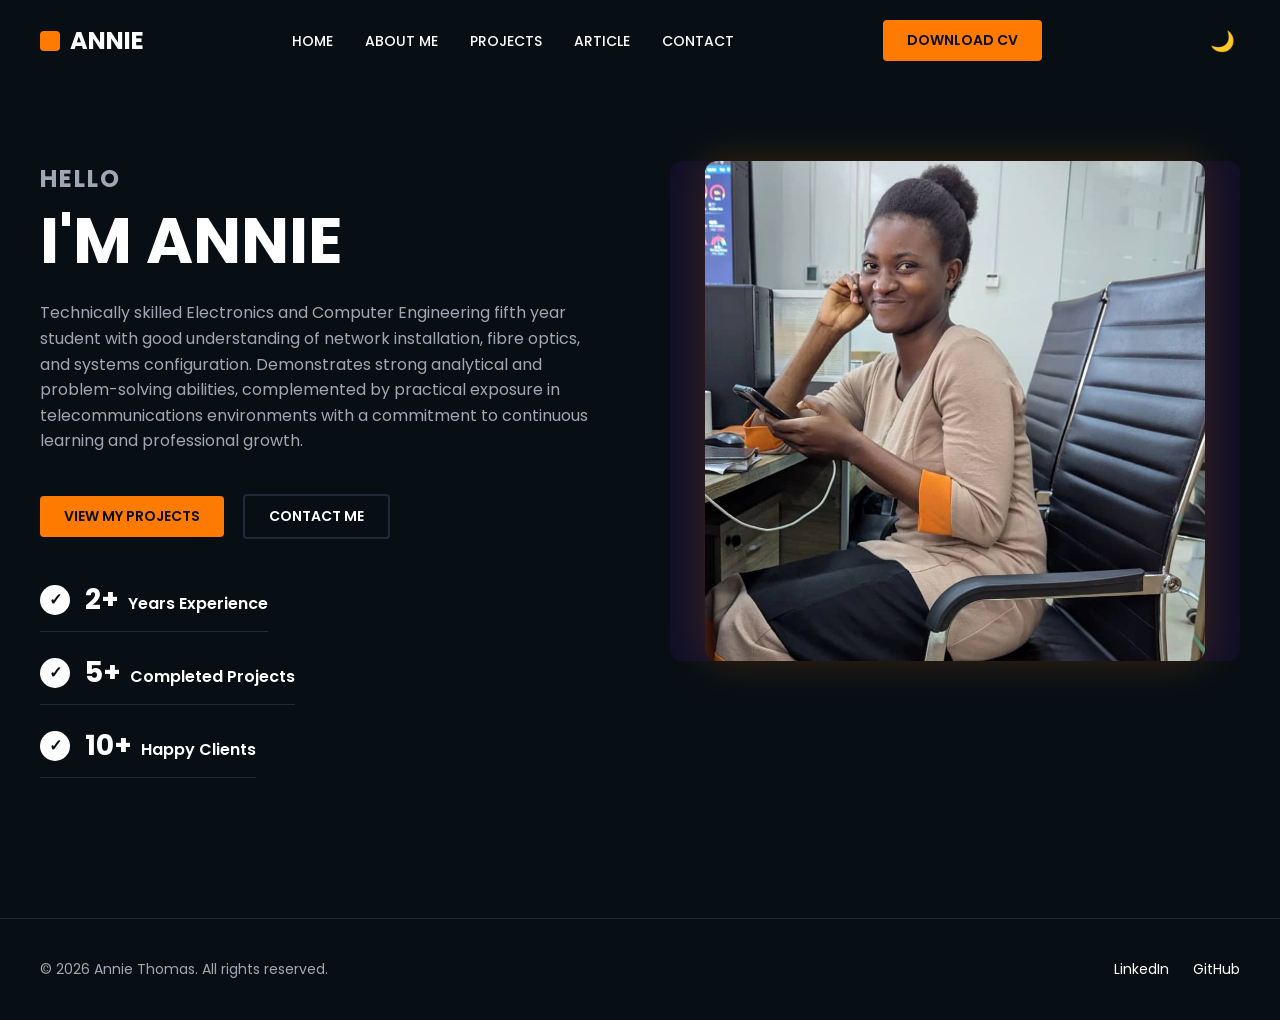
<file: index.html>
<!doctype html>
<html lang="en">
  <head>
    <meta charset="UTF-8" />
    <meta name="viewport" content="width=device-width, initial-scale=1.0" />
    <title>Annie Thomas | Portfolio</title>
    <meta
      name="description"
      content="Annie Thomas - Electronics and Computer Engineering portfolio featuring network projects, fibre optic splicing, and contact information."
    />
    <link rel="preconnect" href="https://fonts.googleapis.com" />
    <link rel="preconnect" href="https://fonts.gstatic.com" crossorigin />
    <link
      href="https://fonts.googleapis.com/css2?family=Poppins:wght@400;600;700&display=swap"
      rel="stylesheet"
    />
    <link rel="stylesheet" href="style.css" />
  </head>
  <body>
    <!--  the Nav Bar  -->
    <header>
      <div class="logo"><span class="logo-icon"></span> ANNIE</div>

      <nav>
        <ul class="nav-links">
          <li><a href="index.html">HOME</a></li>
          <li><a href="about.html">ABOUT ME</a></li>
          <li><a href="projects.html">PROJECTS</a></li>
          <li><a href="article.html">ARTICLE</a></li>

          <li><a href="contact.html">CONTACT</a></li>
        </ul>
      </nav>

      <a href="annie_thomas.pdf" download class="btn btn-primary"
        >DOWNLOAD CV</a
      >
      <button id="theme-toggle" class="theme-btn">🌙</button>

      <!-- Mobile Hamburger Menu -->
      <div class="hamburger">
        <span></span>
        <span></span>
        <span></span>
      </div>
    </header>

    <!--  the Hero Section here -->

    <main>
      <section class="hero">
        <div class="hero-text">
          <p class="subheading">HELLO</p>
          <h1>I'M ANNIE</h1>
          <p class="hero-description">
            Technically skilled Electronics and Computer Engineering fifth year
            student with good understanding of network installation, fibre
            optics, and systems configuration. Demonstrates strong analytical
            and problem-solving abilities, complemented by practical exposure in
            telecommunications environments with a commitment to continuous
            learning and professional growth.
          </p>

          <div class="hero-cta">
            <a href="projects.html" class="btn btn-primary">VIEW MY PROJECTS</a>
            <a href="contact.html" class="btn btn-secondary">CONTACT ME</a>
          </div>

          <div class="stats">
            <div class="stat-item">
              <div class="stat-icon">✓</div>
              <div class="stat-info">
                <span class="stat-number">2+</span>
                <span class="stat-label">Years Experience</span>
              </div>
            </div>
            <div class="stat-item">
              <div class="stat-icon">✓</div>
              <div class="stat-info">
                <span class="stat-number">5+</span>
                <span class="stat-label">Completed Projects</span>
              </div>
            </div>
            <div class="stat-item">
              <div class="stat-icon">✓</div>
              <div class="stat-info">
                <span class="stat-number">10+</span>
                <span class="stat-label">Happy Clients</span>
              </div>
            </div>
          </div>
        </div>

        <div class="hero-image">
          <!-- adding a photo -->
          <img src="annie.jpeg" alt="Annie Thomas" width="500" height="500">
        </div>
      </section>
    </main>

    <!-- footer -->
    <footer class="site-footer">
      <div class="footer-content">
        <p>&copy; 2026 Annie Thomas. All rights reserved.</p>
        <div class="social-links">
          <a href="https://linkedin.com/in/annie-thomas" target="_blank"
            >LinkedIn</a
          >
          <a href="https://github.com/thomasyinci-lab" target="_blank"
            >GitHub</a
          >
        </div>
      </div>
    </footer>
   <script src="script.js" defer></script>
  </body>
</html>
</file>
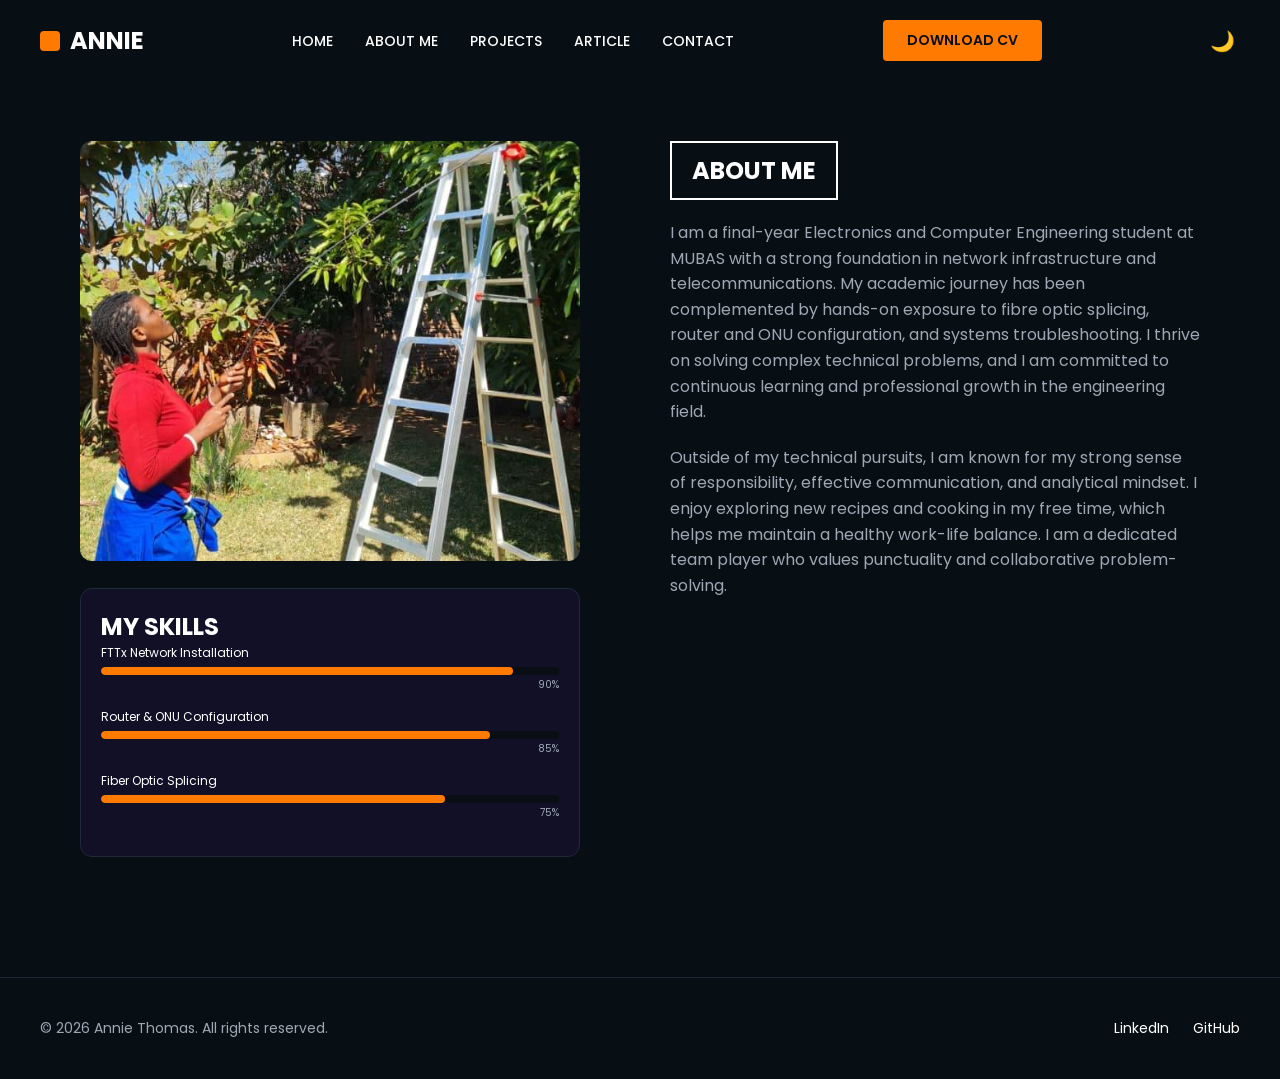
<file: about.html>
<!doctype html>
<html lang="en">
  <head>
    <meta charset="UTF-8" />
    <meta name="viewport" content="width=device-width, initial-scale=1.0" />
    <title>Annie Thomas | About Me</title>
    <meta
      name="description"
      content="Annie Thomas - Electronics and Computer Engineering portfolio featuring network projects, fibre optic splicing, and contact information."
    />
    <link rel="preconnect" href="https://fonts.googleapis.com" />
    <link rel="preconnect" href="https://fonts.gstatic.com" crossorigin />
    <link
      href="https://fonts.googleapis.com/css2?family=Poppins:wght@400;600;700&display=swap"
      rel="stylesheet"
    />
    <link rel="stylesheet" href="style.css" />
  </head>
  <body>
    <!-- NAV BAR -->
    <header>
      <div class="logo"><span class="logo-icon"></span> ANNIE</div>
      <nav>
        <ul class="nav-links">
          <li><a href="index.html">HOME</a></li>
          <li><a href="about.html">ABOUT ME</a></li>
          <li><a href="projects.html">PROJECTS</a></li>
          <li><a href="article.html">ARTICLE</a></li>
          <li><a href="contact.html">CONTACT</a></li>
        </ul>
      </nav>
      <a href="annie_thomas.pdf" download class="btn btn-primary"
        >DOWNLOAD CV</a
      >
      <button id="theme-toggle" class="theme-btn">🌙</button>

      <div class="hamburger"><span></span><span></span><span></span></div>
    </header>

    <!-- ABOUT SECTION -->
    <main>
      <section class="about-section">
        <!-- Left Column: Photo & Skills -->
        <div class="about-left">
          <div class="about-image">
           
            <img src="about.jpeg" alt="Annie Thomas" />

            
          </div>

          <div class="skills-box">
            <h2>MY SKILLS</h2>

            <div class="skill-item">
              <span>FTTx Network Installation</span>
              <div class="skill-bar">
                <div class="fill" style="width: 90%"></div>
              </div>
              <span class="percent">90%</span>
            </div>
            <div class="skill-item">
              <span>Router & ONU Configuration</span>
              <div class="skill-bar">
                <div class="fill" style="width: 85%"></div>
              </div>
              <span class="percent">85%</span>
            </div>
            <div class="skill-item">
              <span>Fiber Optic Splicing</span>
              <div class="skill-bar">
                <div class="fill" style="width: 75%"></div>
              </div>
              <span class="percent">75%</span>
            </div>
          </div>
        </div>

        <!-- Right Column: About Text -->
        <div class="about-right">
          <h1 class="about-header-box">ABOUT ME</h1>

          <p>
            I am a final-year Electronics and Computer Engineering student at
            MUBAS with a strong foundation in network infrastructure and
            telecommunications. My academic journey has been complemented by
            hands-on exposure to fibre optic splicing, router and ONU
            configuration, and systems troubleshooting. I thrive on solving
            complex technical problems, and I am committed to continuous
            learning and professional growth in the engineering field.
          </p>

          <p>
            Outside of my technical pursuits, I am known for my strong sense of
            responsibility, effective communication, and analytical mindset. I
            enjoy exploring new recipes and cooking in my free time, which helps
            me maintain a healthy work-life balance. I am a dedicated team
            player who values punctuality and collaborative problem-solving.
          </p>
        </div>
      </section>
    </main>
    <footer class="site-footer">
      <div class="footer-content">
        <p>&copy; 2026 Annie Thomas. All rights reserved.</p>
        <div class="social-links">
          <a href="https://linkedin.com/in/annie-thomas" target="_blank"
            >LinkedIn</a
          >
          <a href="https://github.com/thomasyinci-lab" target="_blank"
            >GitHub</a
          >
        </div>
      </div>
    </footer>
    <script src="script.js" defer></script>
  </body>
</html>
</file>
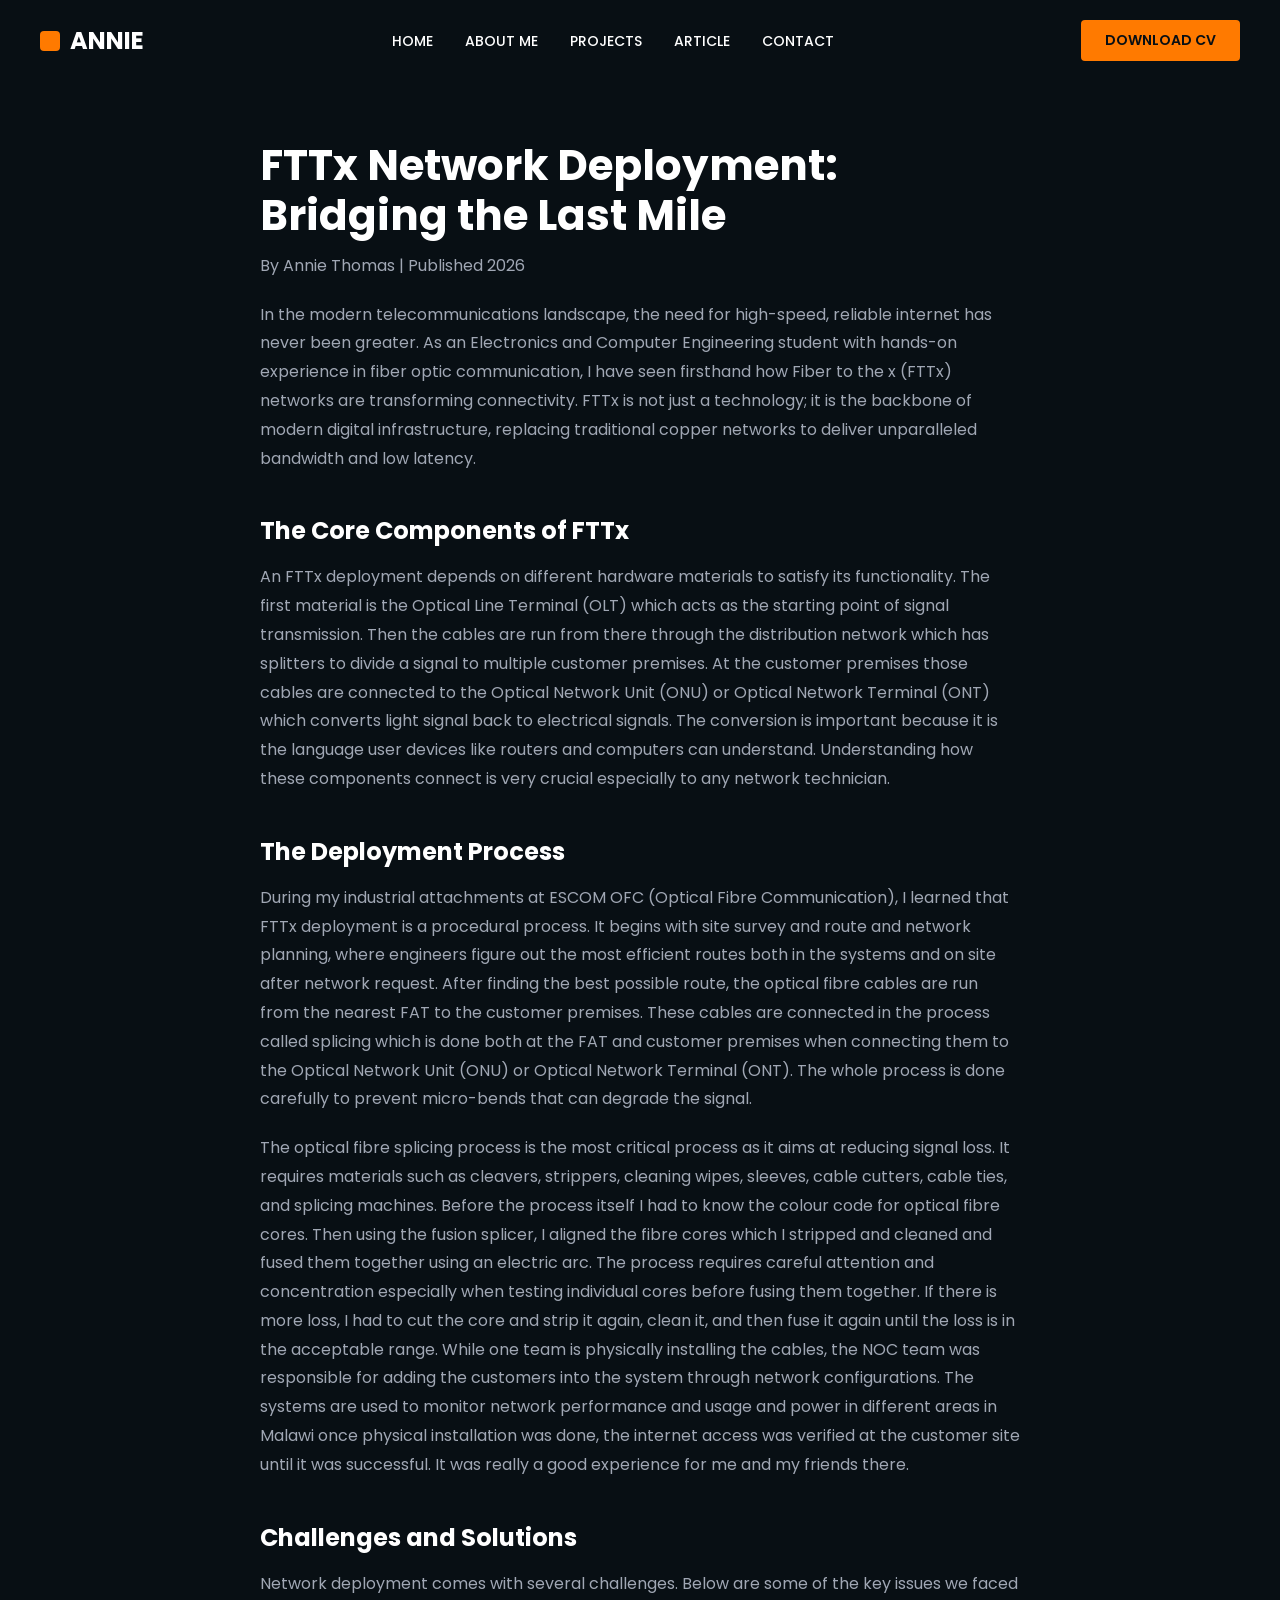
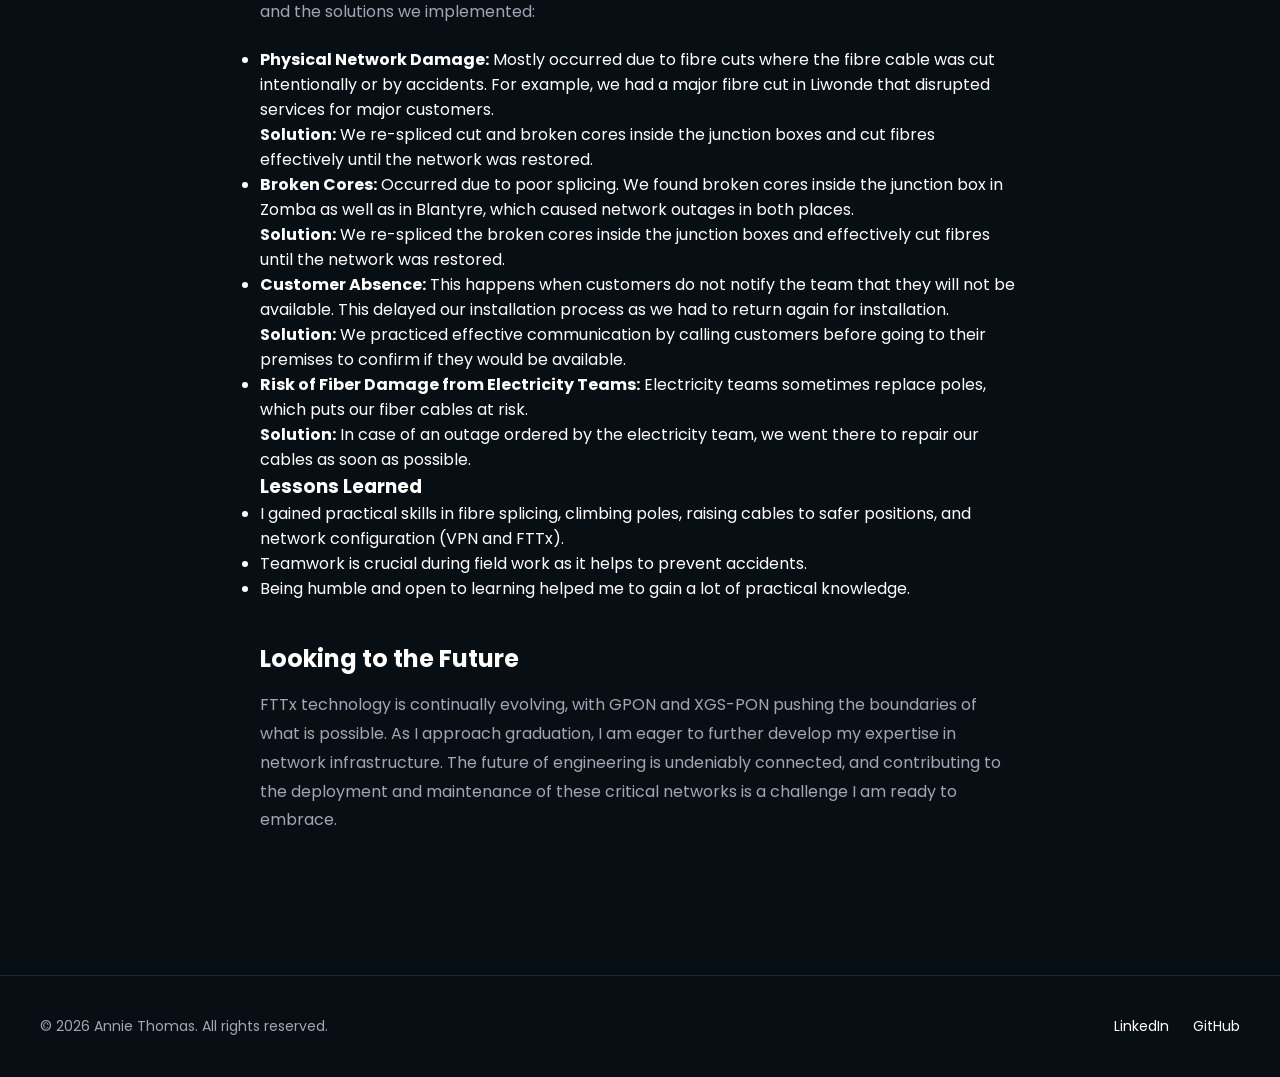
<file: article.html>
<!doctype html>
<html lang="en">
  <head>
    <meta charset="UTF-8" />
    <meta name="viewport" content="width=device-width, initial-scale=1.0" />
    <title>FTTx Deployment | Annie Thomas</title>
    <meta
      name="description"
      content="Annie Thomas - Electronics and Computer Engineering portfolio featuring network projects, fibre optic splicing, and contact information."
    />
    <link rel="preconnect" href="https://fonts.googleapis.com" />
    <link rel="preconnect" href="https://fonts.gstatic.com" crossorigin />
    <link
      href="https://fonts.googleapis.com/css2?family=Poppins:wght@400;600;700&display=swap"
      rel="stylesheet"
    />
    <link rel="stylesheet" href="style.css" />
  </head>
  <body>
    <!-- NAV BAR -->
    <header>
      <div class="logo"><span class="logo-icon"></span> ANNIE</div>
      <nav>
        <ul class="nav-links">
          <li><a href="index.html">HOME</a></li>
          <li><a href="about.html">ABOUT ME</a></li>
          <li><a href="projects.html">PROJECTS</a></li>
          <li><a href="article.html">ARTICLE</a></li>
          <li><a href="contact.html">CONTACT</a></li>
        </ul>
      </nav>
      <a href="annie_thomas.pdf" download class="btn btn-primary"
        >DOWNLOAD CV</a
      >
      <div class="hamburger"><span></span><span></span><span></span></div>
    </header>

    <!-- ARTICLE SECTION -->
    <main class="article-container">
      <article>
        <h1>FTTx Network Deployment: Bridging the Last Mile</h1>
        <p class="article-meta">By Annie Thomas | Published 2026</p>

        <p>
          In the modern telecommunications landscape, the need for high-speed,
          reliable internet has never been greater. As an Electronics and
          Computer Engineering student with hands-on experience in fiber optic
          communication, I have seen firsthand how Fiber to the x (FTTx)
          networks are transforming connectivity. FTTx is not just a technology;
          it is the backbone of modern digital infrastructure, replacing
          traditional copper networks to deliver unparalleled bandwidth and low
          latency.
        </p>

        <h2>The Core Components of FTTx</h2>
        <p>
          An FTTx deployment depends on different hardware materials to satisfy
          its functionality. The first material is the Optical Line Terminal
          (OLT) which acts as the starting point of signal transmission. Then
          the cables are run from there through the distribution network which
          has splitters to divide a signal to multiple customer premises. At the
          customer premises those cables are connected to the Optical Network
          Unit (ONU) or Optical Network Terminal (ONT) which converts light
          signal back to electrical signals. The conversion is important because
          it is the language user devices like routers and computers can
          understand. Understanding how these components connect is very crucial
          especially to any network technician.
        </p>

        <h2>The Deployment Process</h2>
        <p>
          During my industrial attachments at ESCOM OFC (Optical Fibre
          Communication), I learned that FTTx deployment is a procedural
          process. It begins with site survey and route and network planning,
          where engineers figure out the most efficient routes both in the
          systems and on site after network request. After finding the best
          possible route, the optical fibre cables are run from the nearest FAT
          to the customer premises. These cables are connected in the process
          called splicing which is done both at the FAT and customer premises
          when connecting them to the Optical Network Unit (ONU) or Optical
          Network Terminal (ONT). The whole process is done carefully to prevent
          micro-bends that can degrade the signal.
        </p>
        <p>
          The optical fibre splicing process is the most critical process as it
          aims at reducing signal loss. It requires materials such as cleavers,
          strippers, cleaning wipes, sleeves, cable cutters, cable ties, and
          splicing machines. Before the process itself I had to know the colour
          code for optical fibre cores. Then using the fusion splicer, I aligned
          the fibre cores which I stripped and cleaned and fused them together
          using an electric arc. The process requires careful attention and
          concentration especially when testing individual cores before fusing
          them together. If there is more loss, I had to cut the core and strip
          it again, clean it, and then fuse it again until the loss is in the
          acceptable range. While one team is physically installing the cables,
          the NOC team was responsible for adding the customers into the system
          through network configurations. The systems are used to monitor
          network performance and usage and power in different areas in Malawi
          once physical installation was done, the internet access was verified
          at the customer site until it was successful. It was really a good
          experience for me and my friends there.
        </p>

        <h2>Challenges and Solutions</h2>
        <p>
          Network deployment comes with several challenges. Below are some of
          the key issues we faced and the solutions we implemented:
        </p>
        <ul>
          <li>
            <strong>Physical Network Damage:</strong> Mostly occurred due to
            fibre cuts where the fibre cable was cut intentionally or by
            accidents. For example, we had a major fibre cut in Liwonde that
            disrupted services for major customers. <br /><strong
              >Solution:</strong
            >
            We re-spliced cut and broken cores inside the junction boxes and cut
            fibres effectively until the network was restored.
          </li>
          <li>
            <strong>Broken Cores:</strong> Occurred due to poor splicing. We
            found broken cores inside the junction box in Zomba as well as in
            Blantyre, which caused network outages in both places. <br /><strong
              >Solution:</strong
            >
            We re-spliced the broken cores inside the junction boxes and
            effectively cut fibres until the network was restored.
          </li>
          <li>
            <strong>Customer Absence:</strong> This happens when customers do
            not notify the team that they will not be available. This delayed
            our installation process as we had to return again for installation.
            <br /><strong>Solution:</strong> We practiced effective
            communication by calling customers before going to their premises to
            confirm if they would be available.
          </li>
          <li>
            <strong>Risk of Fiber Damage from Electricity Teams:</strong>
            Electricity teams sometimes replace poles, which puts our fiber
            cables at risk. <br /><strong>Solution:</strong> In case of an
            outage ordered by the electricity team, we went there to repair our
            cables as soon as possible.
          </li>
        </ul>

        <h3>Lessons Learned</h3>
        <ul>
          <li>
            I gained practical skills in fibre splicing, climbing poles, raising
            cables to safer positions, and network configuration (VPN and FTTx).
          </li>
          <li>
            Teamwork is crucial during field work as it helps to prevent
            accidents.
          </li>
          <li>
            Being humble and open to learning helped me to gain a lot of
            practical knowledge.
          </li>
        </ul>

        <h2>Looking to the Future</h2>
        <p>
          FTTx technology is continually evolving, with GPON and XGS-PON pushing
          the boundaries of what is possible. As I approach graduation, I am
          eager to further develop my expertise in network infrastructure. The
          future of engineering is undeniably connected, and contributing to the
          deployment and maintenance of these critical networks is a challenge I
          am ready to embrace.
        </p>
      </article>
    </main>

    <footer class="site-footer">
      <div class="footer-content">
        <p>&copy; 2026 Annie Thomas. All rights reserved.</p>
        <div class="social-links">
          <a href="https://linkedin.com/in/annie-thomas" target="_blank"
            >LinkedIn</a
          >
          <a href="https://github.com/thomasyinci-lab" target="_blank"
            >GitHub</a
          >
        </div>
      </div>
    </footer>

    <script src="script.js" defer></script>
  </body>
</html>
</file>
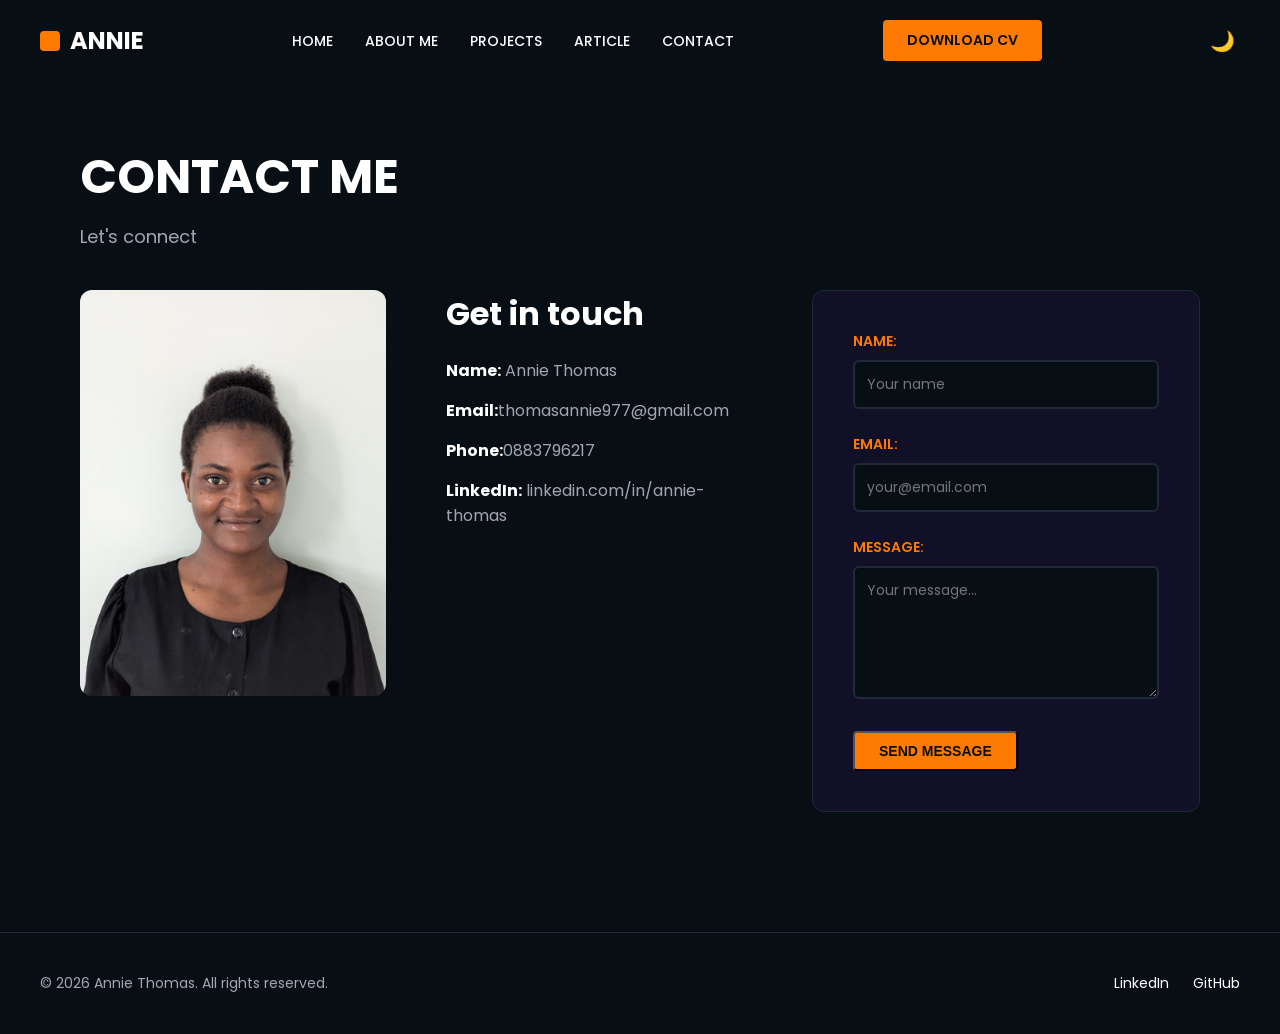
<file: contact.html>
<!doctype html>
<html lang="en">
  <head>
    <meta charset="UTF-8" />
    <meta name="viewport" content="width=device-width, initial-scale=1.0" />
    <title>Annie Thomas | Contact</title>
    <meta
      name="description"
      content="Annie Thomas - Electronics and Computer Engineering portfolio featuring network projects, fibre optic splicing, and contact information."
    />
    <link rel="preconnect" href="https://fonts.googleapis.com" />
    <link rel="preconnect" href="https://fonts.gstatic.com" crossorigin />
    <link
      href="https://fonts.googleapis.com/css2?family=Poppins:wght@400;600;700&display=swap"
      rel="stylesheet"
    />
    <link rel="stylesheet" href="style.css" />
  </head>
  <body>
    <!-- NAV BAR -->
    <header>
      <div class="logo"><span class="logo-icon"></span> ANNIE</div>
      <nav>
        <ul class="nav-links">
          <li><a href="index.html">HOME</a></li>
          <li><a href="about.html">ABOUT ME</a></li>
          <li><a href="projects.html">PROJECTS</a></li>
          <li><a href="article.html">ARTICLE</a></li>
          <li><a href="contact.html">CONTACT</a></li>
        </ul>
      </nav>
      <a href="annie_thomas.pdf" download class="btn btn-primary"
        >DOWNLOAD CV</a
      >

      <button id="theme-toggle" class="theme-btn">🌙</button>

      <div class="hamburger"><span></span><span></span><span></span></div>
    </header>

    <!-- CONTACT SECTION -->
    <main>
      <section class="contact-section">
        <h1 class="page-title">CONTACT ME</h1>
        <p class="page-subtitle">Let's connect</p>

        <div class="contact-layout">
          <!-- Contact Info -->

          <!-- Contact Image -->
          <div class="contact-image">
            <img src="contact_image.jpeg" alt="Annie Thomas" />
          </div>
          <div class="contact-info">
            <h2>Get in touch</h2>
            <ul>
              <li><strong>Name:</strong> Annie Thomas</li>
              <li><strong>Email:</strong>thomasannie977@gmail.com</li>
              <li><strong>Phone:</strong>0883796217</li>
              <li><strong>LinkedIn:</strong> linkedin.com/in/annie-thomas</li>
            </ul>
          </div>

          <!-- Contact Form -->
          <div class="contact-form-container">
            <form id="contact-form" novalidate>
              <div class="form-group">
                <label for="name">NAME:</label>
                <input type="text" id="name" placeholder="Your name" />
                <span class="error-message" id="name-error"></span>
              </div>

              <div class="form-group">
                <label for="email">EMAIL:</label>
                <input type="email" id="email" placeholder="your@email.com" />
                <span class="error-message" id="email-error"></span>
              </div>

              <div class="form-group">
                <label for="message">MESSAGE:</label>
                <textarea
                  id="message"
                  rows="5"
                  placeholder="Your message..."
                ></textarea>
                <span class="error-message" id="message-error"></span>
              </div>

              <button type="submit" class="btn btn-primary">
                SEND MESSAGE
              </button>
            </form>
          </div>
        </div>
      </section>
    </main>
    <footer class="site-footer">
      <div class="footer-content">
        <p>&copy; 2026 Annie Thomas. All rights reserved.</p>
        <div class="social-links">
          <a href="https://linkedin.com/in/annie-thomas" target="_blank"
            >LinkedIn</a
          >
          <a href="https://github.com/thomasyinci-lab" target="_blank"
            >GitHub</a
          >
        </div>
      </div>
    </footer>
    <script src="script.js" defer></script>
  </body>
</html>
</file>
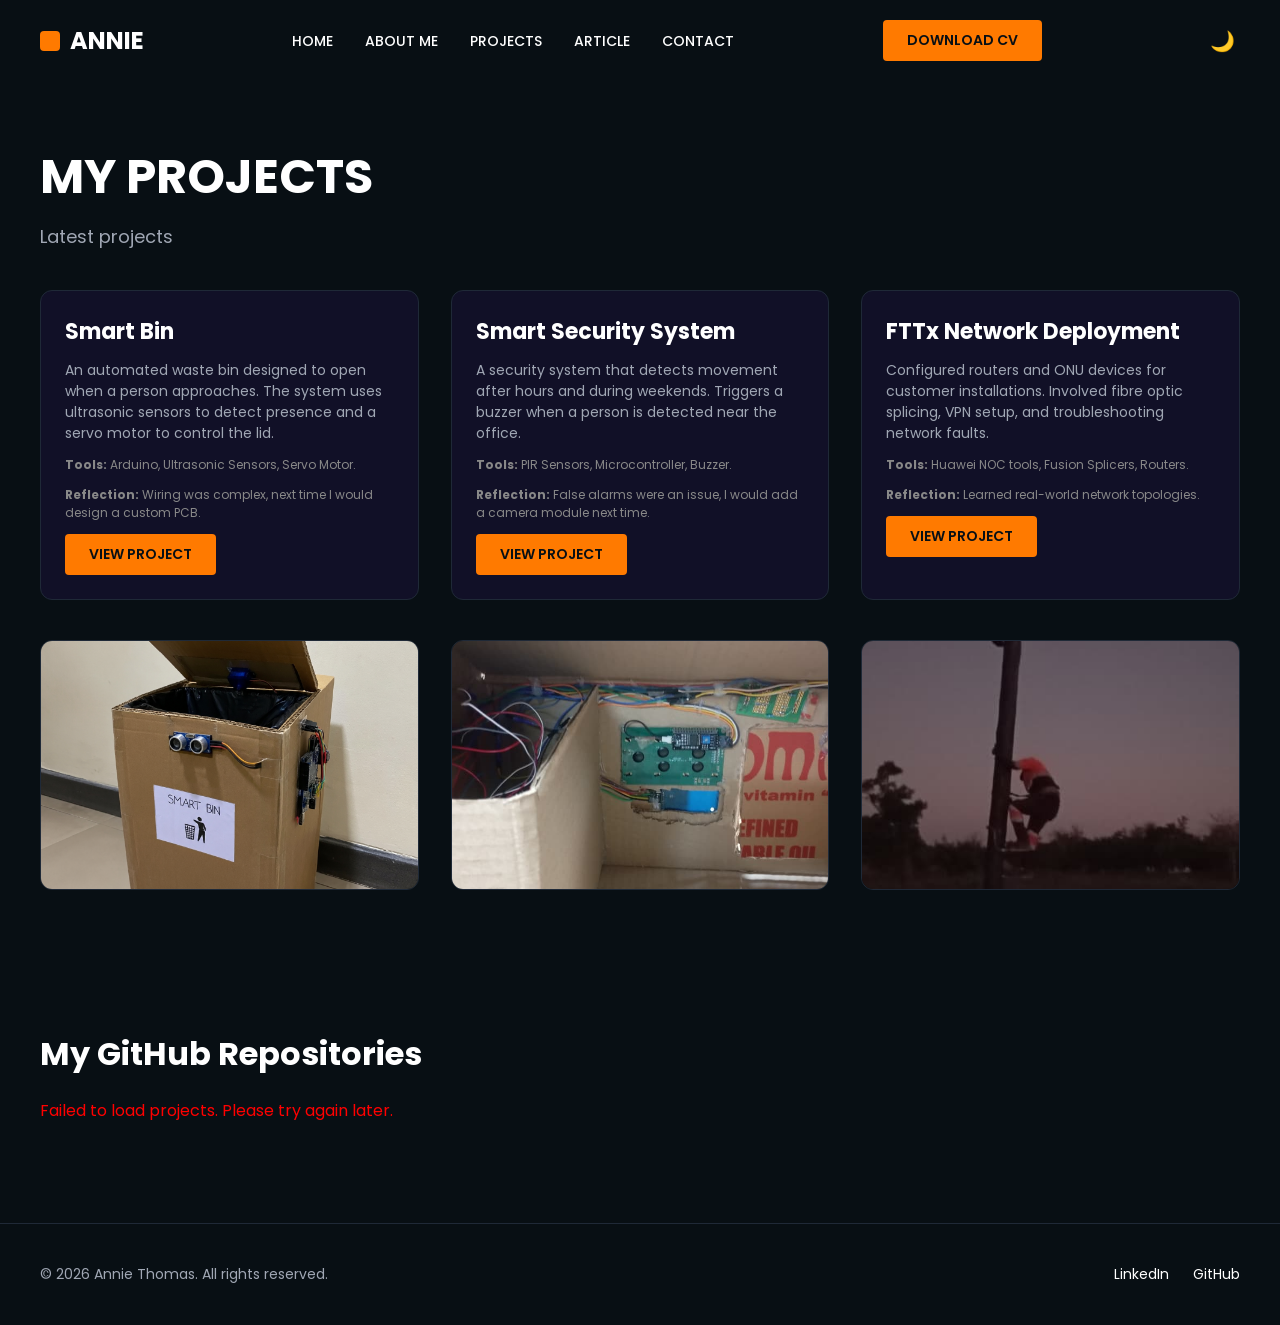
<file: projects.html>
<!doctype html>
<html lang="en">
  <head>
    <meta charset="UTF-8" />
    <meta name="viewport" content="width=device-width, initial-scale=1.0" />
    <title>Annie Thomas | Projects</title>
    <meta
      name="description"
      content="Annie Thomas - Electronics and Computer Engineering portfolio featuring network projects, fibre optic splicing, and contact information."
    />
    <link rel="preconnect" href="https://fonts.googleapis.com" />
    <link rel="preconnect" href="https://fonts.gstatic.com" crossorigin />
    <link
      href="https://fonts.googleapis.com/css2?family=Poppins:wght@400;600;700&display=swap"
      rel="stylesheet"
    />
    <link rel="stylesheet" href="style.css" />
  </head>
  <body>
    <!-- NAV BAR -->
    <header>
      <div class="logo"><span class="logo-icon"></span> ANNIE</div>
      <nav>
        <ul class="nav-links">
          <li><a href="index.html">HOME</a></li>
          <li><a href="about.html">ABOUT ME</a></li>
          <li><a href="projects.html">PROJECTS</a></li>
<li><a href="article.html">ARTICLE</a></li>
          <li><a href="contact.html">CONTACT</a></li>
        </ul>
      </nav>
      <a href="annie_thomas.pdf" download class="btn btn-primary"
        >DOWNLOAD CV</a
      >
      <button id="theme-toggle" class="theme-btn">🌙</button>

      <div class="hamburger"><span></span><span></span><span></span></div>
    </header>

    <!-- PROJECTS SECTION -->
    <main>
      <section class="projects-section">
        <h1 class="page-title">MY PROJECTS</h1>
        <p class="page-subtitle">Latest projects</p>

        <!-- Top Row: 3 Text Cards -->
        <div class="projects-grid">
          <article class="project-card text-card">
            <h2>Smart Bin</h2>
            <p>
              An automated waste bin designed to open when a person approaches.
              The system uses ultrasonic sensors to detect presence and a servo
              motor to control the lid.
            </p>
            <p class="tools">
              <strong>Tools:</strong> Arduino, Ultrasonic Sensors, Servo Motor.
            </p>
            <p class="reflection">
              <strong>Reflection:</strong> Wiring was complex, next time I would
              design a custom PCB.
            </p>

            <a href="#" class="btn btn-primary card-btn">VIEW PROJECT</a>
          </article>

          <article class="project-card text-card">
            <h2>Smart Security System</h2>
            <p>
              A security system that detects movement after hours and during
              weekends. Triggers a buzzer when a person is detected near the
              office.
            </p>
            <p class="tools">
              <strong>Tools:</strong> PIR Sensors, Microcontroller, Buzzer.
            </p>
            <p class="reflection">
              <strong>Reflection:</strong> False alarms were an issue, I would
              add a camera module next time.
            </p>

            <a href="#" class="btn btn-primary card-btn">VIEW PROJECT</a>
          </article>

          <article class="project-card text-card">
            <h2>FTTx Network Deployment</h2>
            <p>
              Configured routers and ONU devices for customer installations.
              Involved fibre optic splicing, VPN setup, and troubleshooting
              network faults.
            </p>
            <p class="tools">
              <strong>Tools:</strong> Huawei NOC tools, Fusion Splicers,
              Routers.
            </p>
            <p class="reflection">
              <strong>Reflection:</strong> Learned real-world network
              topologies.
            </p>

            <a href="#" class="btn btn-primary card-btn">VIEW PROJECT</a>
          </article>
        </div>

        <!-- Bottom Row: 3 Image Cards -->
        <div class="projects-grid">
          <div class="project-card image-card">
            <img src="smart_bin_image.png" alt="Smart Bin Project" />
          </div>
          <div class="project-card image-card">
            <img src="smart_security.jpeg" alt="Smart Security System" />
          </div>
          <div class="project-card image-card">
            <img src="fttx_connections.jpeg" alt="FTTx Network Deployment" />
            <!-- Using a placeholder for now -->
          </div>
        </div>
      </section>

      <!-- LIVE GITHUB API SECTION -->
      <section class="github-section">
        <h2>My GitHub Repositories</h2>
        <div id="github-container">
          <p class="loading-text">Loading repositories...</p>
        </div>
      </section>
    </main>
    <footer class="site-footer">
      <div class="footer-content">
        <p>&copy; 2026 Annie Thomas. All rights reserved.</p>
        <div class="social-links">
          <a href="https://linkedin.com/in/annie-thomas" target="_blank"
            >LinkedIn</a
          >
          <a href="https://github.com/thomasyinci-lab" target="_blank"
            >GitHub</a
          >
        </div>
      </div>
    </footer>
    <script src="script.js" defer></script>
  </body>
</html>
</file>
<file: style.css>
:root {
  /* Color\ from Figma Design System */
  --color-primary: #FF7A00;
  --color-bg: #080F14;
  --color-surface: #111027;
  --color-text-main: #FFFFFF;
  --color-text-sub: #A0A7B4;
  --color-border: #1F2937;
}

[data-theme="light"] {
  --color-bg: #F4F4F4;        /* Light gray background */
  --color-surface: #FFFFFF;   /* White cards/forms */
  --color-text-main: #111111; /* Dark text */
  --color-text-sub: #555555;  /* Medium gray text */
  --color-border: #DDDDDD;    /* Light borders */
}

* {
  margin: 0;
  padding: 0;
  box-sizing: border-box;
}

body {
  background-color: var(--color-bg);
  color: var(--color-text-main);
  font-family: 'Poppins', sans-serif; /* We will add the font later */
}

/* --- NAV BAR --- */
header {
  display: flex;
  justify-content: space-between;
  align-items: center;
  padding: 20px 40px;
  background-color: transparent; /* change this to var(--color-bg) or keep it transparent */
  position: relative;
  z-index: 10;
}

.logo {
  font-size: 24px;
  font-weight: 700;
  color: var(--color-text-main);
  display: flex;
  align-items: center;
  gap: 10px;
}

.logo-icon {
  display: inline-block;
  width: 20px;
  height: 20px;
  background-color: var(--color-primary);
  border-radius: 4px;
}

.nav-links {
  display: flex;
  list-style: none;
  gap: 32px;
}

.nav-links a {
  text-decoration: none;
  color: var(--color-text-main);
  font-size: 14px;
  font-weight: 500;
  transition: color 0.3s ease;
}

.nav-links a:hover {
  color: var(--color-primary);
}

/* The Download CV Button */
.btn {
  display: inline-block;
  padding: 10px 24px;
  font-size: 14px;
  font-weight: 600;
  text-decoration: none;
  border-radius: 4px;
  cursor: pointer;
  transition: all 0.3s ease;
}

.btn-primary {
  background-color: var(--color-primary);
  color: var(--color-bg); /* Changed from white to dark background */
}

.btn-primary:hover {
  background-color: #FF9933; /* Lighter orange from your Design System */
}

/* Mobile Hamburger Menu (Hidden by default) */
.hamburger {
  display: none; 
  flex-direction: column;
  gap: 5px;
  cursor: pointer;
}

.hamburger span {
  width: 25px;
  height: 3px;
  background-color: var(--color-text-main);
  border-radius: 2px;
}

/* --- HERO SECTION --- */
.hero {
  display: flex;
  justify-content: space-between;
  align-items: flex-start;
  padding: 80px 40px;
  max-width: 1440px;
  margin: 0 auto;
  gap: 60px;
}

.hero-text {
  flex: 1;
  max-width: 600px;
}

.subheading {
  color: var(--color-text-sub);
  font-size: 24px;
  font-weight: 700;
  letter-spacing: 2px;
  margin-bottom: 10px;
}

.hero-text h1 {
  font-size: 64px;
  font-weight: 700;
  line-height: 1.1;
  margin-bottom: 24px;
  color: var(--color-text-main);
}

.hero-description {
  color: var(--color-text-sub);
  font-size: 16px;
  line-height: 1.6;
  margin-bottom: 40px;
}

/* Stats Section */
.stats {
  display: flex;
  flex-direction: column;
  gap: 20px;
}

.stat-item {
  display: flex;
  align-items: center;
  gap: 15px;
  border-bottom: 1px solid var(--color-border);
  padding-bottom: 10px;
  width: fit-content;
}

.stat-icon {
  width: 30px;
  height: 30px;
  background-color: var(--color-text-main);
  color: var(--color-bg);
  border-radius: 50%;
  display: flex;
  justify-content: center;
  align-items: center;
  font-weight: bold;
}

.stat-number {
  font-size: 28px;
  font-weight: 700;
  color: var(--color-text-main);
}

.stat-label {
  font-size: 16px;
  font-weight: 600;
  color: var(--color-text-main);
  margin-left: 5px;
}


 /* Hero Image */
.hero-image {
 flex:1;
  display: flex;
  justify-content: center;
  align-items: center;
  background-color: var(--color-surface); /* Added temporary background */
  border-radius: 12px;
  min-height:500px;
}

.hero-image img {
  width: 100%;
  max-width: 500px;
  border-radius: 12px;
  object-fit:cover;
}


.hero-image img {
  width: 100%;
  max-width: 500px;
  border-radius: 12px;
  object-fit: cover;
  box-shadow: 0 0 40px rgba(255, 122, 0, 0.2);
}

/* --- RESPONSIVE DESIGN (Mobile) --- */
@media (max-width: 768px) {
  
  /* 1. Hide the desktop nav links */
  .nav-links {
    display: none;
  }

  /* 2. Show the hamburger menu */
  .hamburger {
    display: flex;
  }

  /* 3. Adjust the header padding */
  header {
    padding: 15px 20px;
  }

  /* 4. Stack the Hero section vertically */
  .hero {
    flex-direction: column;
    padding: 40px 20px;
    text-align: center;
    gap: 40px;
  }

  /* 5. Center the text and stats */
  .hero-text {
    max-width: 100%;
  }

  .subheading {
    font-size: 18px;
  }

  .hero-text h1 {
    font-size: 40px;
  }

  .hero-description {
    font-size: 14px;
  }

  /* 6. Center the stats list */
  .stats {
    align-items: center;
  }

  .stat-item {
    width: 100%;
    justify-content: center;
  }

  /* 7. Make the image full width */
  .hero-image {
    width: 100%;
    min-height: auto;
  }

  .hero-image img {
    max-width: 100%;
  }
}

/* --- PROJECTS PAGE --- */
.projects-section {
  max-width: 1440px;
  margin: 0 auto;
  padding: 60px 40px;
}

.page-title {
  font-size: 48px;
  font-weight: 700;
  margin-bottom: 10px;
}

.page-subtitle {
  color: var(--color-text-sub);
  font-size: 18px;
  margin-bottom: 40px;
}

.projects-grid {
  display: grid;
  grid-template-columns: repeat(3, 1fr);
  gap: 32px;
  margin-bottom: 40px;
}

.project-card {
  background-color: var(--color-surface);
  border-radius: 12px;
  padding: 24px;
  border: 1px solid var(--color-border);
}

.text-card h2 {
  font-size: 22px;
  margin-bottom: 12px;
  color: var(--color-text-main);
}

.text-card p {
  font-size: 14px;
  color: var(--color-text-sub);
  margin-bottom: 12px;
  line-height: 1.5;
}

.tools, .reflection {
  font-size: 12px !important;
  color: #888 !important;
}

.image-card {
  padding: 0;
  overflow: hidden;
  height: 250px;
}

.image-card img {
  width: 100%;
  height: 100%;
  object-fit: cover;
}

/* GitHub API Section */
.github-section {
  max-width: 1440px;
  margin: 0 auto;
  padding: 40px;
}

.github-section h2 {
  font-size: 32px;
  margin-bottom: 20px;
}

#github-container {
  display: grid;
  grid-template-columns: repeat(3, 1fr);
  gap: 20px;
}

.repo-card {
  background-color: var(--color-surface);
  padding: 20px;
  border-radius: 8px;
  border: 1px solid var(--color-border);
  text-decoration: none;
  color: var(--color-text-main);
  transition: transform 0.2s;
}

.repo-card:hover {
  transform: translateY(-5px);
  border-color: var(--color-primary);
}

/* Mobile responsive for projects */
@media (max-width: 768px) {
  .projects-grid, #github-container {
    grid-template-columns: 1fr;
  }
  .projects-section, .github-section {
    padding: 40px 20px;
  }
  .page-title {
    font-size: 32px;
  }
}

/* --- ABOUT PAGE --- */
.about-section {
  display: flex;
  gap: 60px;
  max-width: 1200px;
  margin: 0 auto;
  padding: 60px 40px;
}

.about-left {
  flex: 1;
  display: flex;
  flex-direction: column;
  gap: 20px;
}

.about-image {
 max-width: 500px;

}
.about-image img {
  width: 100%;
  max-width: 500px;
  min-width:300px;
  border-radius: 12px;
  object-fit:cover;
  max-height:420px;
}

.skills-box {
  background-color: var(--color-surface);
  padding: 20px;
  border-radius: 12px;
  border: 1px solid var(--color-border);
  max-width: 500px;
}

.skills-box h3 {
  margin-bottom: 15px;
  color: var(--color-primary);
  font-size: 14px;
  letter-spacing: 1px;
}

.skill-item {
  margin-bottom: 15px;
}

.skill-item span {
  font-size: 12px;
  display: block;
  margin-bottom: 5px;
}

.skill-bar {
  background-color: var(--color-bg);
  height: 8px;
  border-radius: 4px;
  overflow: hidden;
  position: relative;
}

.skill-bar .fill {
  background-color: var(--color-primary);
  height: 100%;
  border-radius: 4px;
}

.skill-item .percent {
  text-align: right;
  font-size: 10px;
  color: var(--color-text-sub);
  margin-top: 2px;
}

.about-right {
  flex: 1;
}

.about-header-box {
  display: inline-block;
  border: 2px solid var(--color-text-main);
  padding: 10px 20px;
  margin: 0 0 20px 0; /* Removed default h1 margins */
  font-size: 24px;    /* Keeps it the same size as before */
  font-weight: 700;
  position: relative;
}

.about-right p {
  color: var(--color-text-sub);
  line-height: 1.6;
  margin-bottom: 20px;
  font-size: 16px;
}

/* Mobile Responsive */
@media (max-width: 768px) {
  .about-section {
    flex-direction: column;
    padding: 40px 20px;
  }
}

/* --- CONTACT PAGE --- */
.contact-section {
  max-width: 1200px;
  margin: 0 auto;
  padding: 60px 40px;
}

.contact-layout {
  display: flex;
  gap: 60px;
  margin-top: 40px;
}

.contact-info {
  flex: 1;
}

.contact-info h2 {
  font-size: 32px;
  margin-bottom: 20px;
}

.contact-info ul {
  list-style: none;
}

.contact-info li {
  margin-bottom: 15px;
  color: var(--color-text-sub);
  font-size: 16px;
}

.contact-info strong {
  color: var(--color-text-main);
}

.contact-form-container {
  flex: 1;
  background-color: var(--color-surface);
  padding: 40px;
  border-radius: 12px;
  border: 1px solid var(--color-border);
}

.form-group {
  margin-bottom: 25px;
}

.form-group label {
  display: block;
  margin-bottom: 8px;
  font-size: 14px;
  color: var(--color-primary);
  font-weight: 600;
}

.form-group input,
.form-group textarea {
  width: 100%;
  padding: 12px;
  background-color: var(--color-bg);
  border: 2px solid var(--color-border);
  border-radius: 6px;
  color: var(--color-text-main);
  font-family: inherit;
  font-size: 14px;
  transition: border-color 0.3s ease;
}

.form-group input:focus,
.form-group textarea:focus {
  outline: none;
  border-color: var(--color-primary);
}

/* Error State Styling */
.form-group.error input,
.form-group.error textarea {
  border-color: #FF0000; /* Red border */
}

.error-message {
  display: none;
  color: #FF0000;
  font-size: 12px;
  margin-top: 5px;
}

.form-group.error .error-message {
  display: block; /* Shows the error text when active */
}

/* Mobile Responsive */
@media (max-width: 768px) {
  .contact-layout {
    flex-direction: column;
    gap: 40px;
  }
  .contact-section {
    padding: 40px 20px;
  }
}

/* --- 404 PAGE --- */
.error-page {
  display: flex;
  flex-direction: column;
  justify-content: center;
  align-items: center;
  min-height: 80vh; /* Takes up most of the screen height */
  text-align: center;
  padding: 40px 20px;
}

.error-page h1 {
  font-size: 120px;
  font-weight: 700;
  color: var(--color-primary);
  line-height: 1;
  margin-bottom: 10px;
}

.error-page h2 {
  font-size: 32px;
  margin-bottom: 15px;
}

.error-page p {
  color: var(--color-text-sub);
  font-size: 16px;
  max-width: 400px;
}

/* --- THEME TOGGLE BUTTON --- */
.theme-btn {
  background: transparent;
  border: none;
  font-size: 20px;
  cursor: pointer;
  padding: 5px;
  margin-left: 15px;
  transition: transform 0.3s ease;
}

.theme-btn:hover {
  transform: scale(1.2);
}

/* Show mobile menu when hamburger is clicked */
.nav-links.active {
  display: flex;
  flex-direction: column;
  position: absolute;
  top: 70px;
  left: 0;
  width: 100%;
  background-color: var(--color-surface);
  padding: 20px;
  border-bottom: 1px solid var(--color-border);
  z-index: 100;
}

/* Respect user's motion preferences */
@media (prefers-reduced-motion: reduce) {
  * {
    animation-duration: 0.01ms !important;
    animation-iteration-count: 1 !important;
    transition-duration: 0.01ms !important;
    scroll-behavior: auto !important;
  }
}

/* --- ARTICLE PAGE --- */
.article-container {
  max-width: 800px; /* Narrower for better readability */
  margin: 0 auto;
  padding: 60px 20px;
}

.article-container h1 {
  font-size: 42px;
  margin-bottom: 10px;
  line-height: 1.2;
}

.article-meta {
  color: var(--color-primary);
  font-size: 14px;
  margin-bottom: 40px;
}

.article-container h2 {
  font-size: 24px;
  margin-top: 40px;
  margin-bottom: 15px;
}

.article-container p {
  color: var(--color-text-sub);
  font-size: 16px;
  line-height: 1.8; /* More spacing for long-form reading */
  margin-bottom: 20px;
}

/* --- CONTACT IMAGE --- */
.contact-image {
  flex: 1;
  display: flex;
  justify-content: center;
  align-items: flex-start;
}

.contact-image img {
  width: 100%;
  max-width: 400px;
  border-radius: 12px;
  object-fit: cover;
}

/* Mobile Responsive adjustment for the image */
@media (max-width: 768px) {
  .contact-image {
    width: 100%;
    justify-content: center;
  }
}

/* Secondary Button Style */
.btn-secondary {
  background-color: transparent;
  color: var(--color-text-main);
  border: 2px solid var(--color-border);
  margin-left: 15px;
}
.btn-secondary:hover {
  border-color: var(--color-primary);
  color: var(--color-primary);
}
.hero-cta {
  margin-bottom: 40px;
}
/* For mobile */
@media (max-width: 768px) {
  .hero-cta {
    display: flex;
    flex-direction: column;
    gap: 15px;
  }
  .btn-secondary {
    margin-left: 0;
  }
}

/* --- FOOTER --- */
.site-footer {
  border-top: 1px solid var(--color-border);
  padding: 40px;
  margin-top: 60px;
}
.footer-content {
  max-width: 1440px;
  margin: 0 auto;
  display: flex;
  justify-content: space-between;
  align-items: center;
  color: var(--color-text-sub);
  font-size: 14px;
}
.social-links a {
  color: var(--color-text-main);
  text-decoration: none;
  margin-left: 20px;
  transition: color 0.3s;
}
.social-links a:hover {
  color: var(--color-primary);
}
@media (max-width: 768px) {
  .footer-content {
    flex-direction: column;
    gap: 20px;
    text-align: center;
  }
  .social-links a {
    margin: 0 10px;
  }
}
</file>
